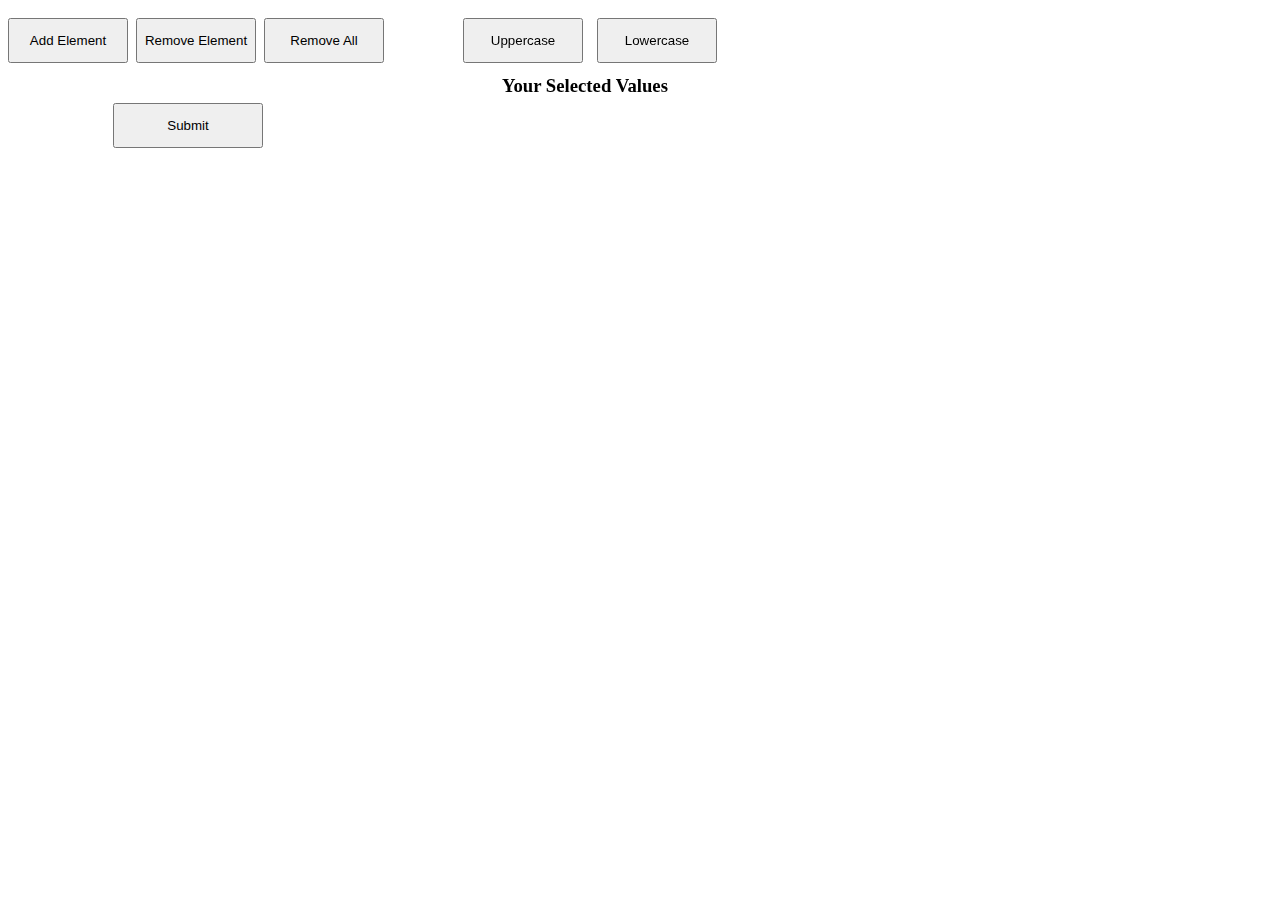
<file: capstone-project /task-eight/index.html>
<!DOCTYPE html>
<html lang="en">

<head>
  <meta charset="UTF-8">
  <meta http-equiv="X-UA-Compatible" content="IE=edge">
  <meta name="viewport" content="width=device-width, initial-scale=1.0">
  <title>Task-8</title>
  <link rel="stylesheet" href="./assets/styles/main.css">
</head>

<body>

  <!-- create user list table & buttons starts here -->
  <div class="create-item">
    <!-- add element & remove element & remove all buttons -->
    <button type="button" onclick="handleCreateInputFiled()">Add Element</button> 
    <button type="button" onclick="handleRemoveElement()"> Remove Element</button> 
    <button type="button" onclick="handleRemoveAllElement()">Remove All</button> 

    <!-- table starts here -->
    <table id="tableItem">
      <thead class="table-head">
      </thead>
      <tbody id="tableBody">
      </tbody>
    </table>
    <!-- table ends here -->

    <!-- user submit button  -->
    <button type="submit" id="submitButton" onclick="handleSubmit()">Submit</button> 
  </div>
  <!-- create user list table & buttons ends here -->

  <!-- display user list starts -->
  <div class="display-item">
    <!-- change text to uppercase and lowercase buttons -->
    <button type="button" onclick="handleUpperCase()">Uppercase</button>
    <button type="button" onclick="handleLowerCase()">Lowercase</button>

    <!-- display user entered list -->
    <div class="display-list">
      <h3>Your Selected Values</h3>
      <p class="selected-value">
      </p>
    </div>
  </div>
  <!-- display user list ends -->

  <script src="./assets/scripts/main.js"></script>
</body>

</html>
</file>
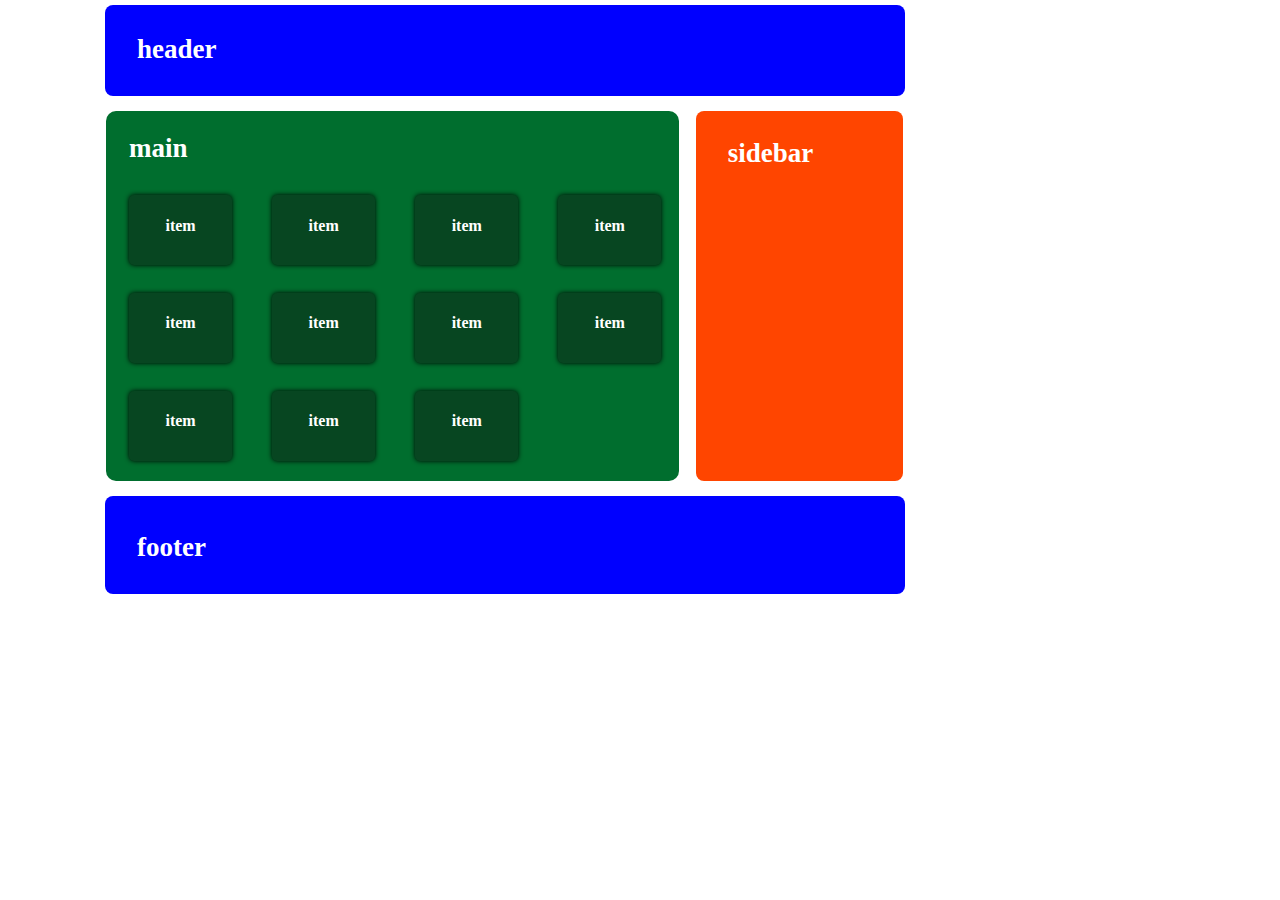
<file: capstone-project /task-five/index.html>
<!DOCTYPE html>
<html lang="en">

<head>
  <meta charset="UTF-8">
  <meta http-equiv="X-UA-Compatible" content="IE=edge">
  <meta name="viewport" content="width=device-width, initial-scale=1.0">
  <title>Task-5</title>
  <link rel="stylesheet" href="./assets/styles/normalize.css">
  <link rel="stylesheet" href="./assets/styles/layout.css">

</head>

<body>
  <!-- header starts here -->
  <header>
    <p>header</p>
  </header>
  <!-- header ends here -->

  <!-- flex container starts here -->
  <main class="flex-container">

    <!-- section starts here -->
    <section>
      <h2>main</h2>
      <article class="main-item">
        <h4>item</h4>
      </article>
      <article class="main-item">
        <h4>item</h4>
      </article>
      <article class="main-item">
        <h4>item</h4>
      </article>
      <article class="main-item">
        <h4>item</h4>
      </article>
      <article class="main-item">
        <h4>item</h4>
      </article>
      <article class="main-item">
        <h4>item</h4>
      </article>
      <article class="main-item">
        <h4>item</h4>
      </article>
      <article class="main-item">
        <h4>item</h4>
      </article>
      <article class="main-item">
        <h4>item</h4>
      </article>
      <article class="main-item">
        <h4>item</h4>
      </article>
      <article class="main-item">
        <h4>item</h4>
      </article>
    </section>
    <!-- section ends here -->

    <!-- aside starts here -->
    <aside>
      <p>sidebar</p>
    </aside>
    <!-- aside ends here -->
  </main>
  <!-- flex container ends here -->

  <!-- footer starts here -->
  <footer>
    <p>footer</p>
  </footer>
  <!-- footer ends here -->
</body>

</html>
</file>
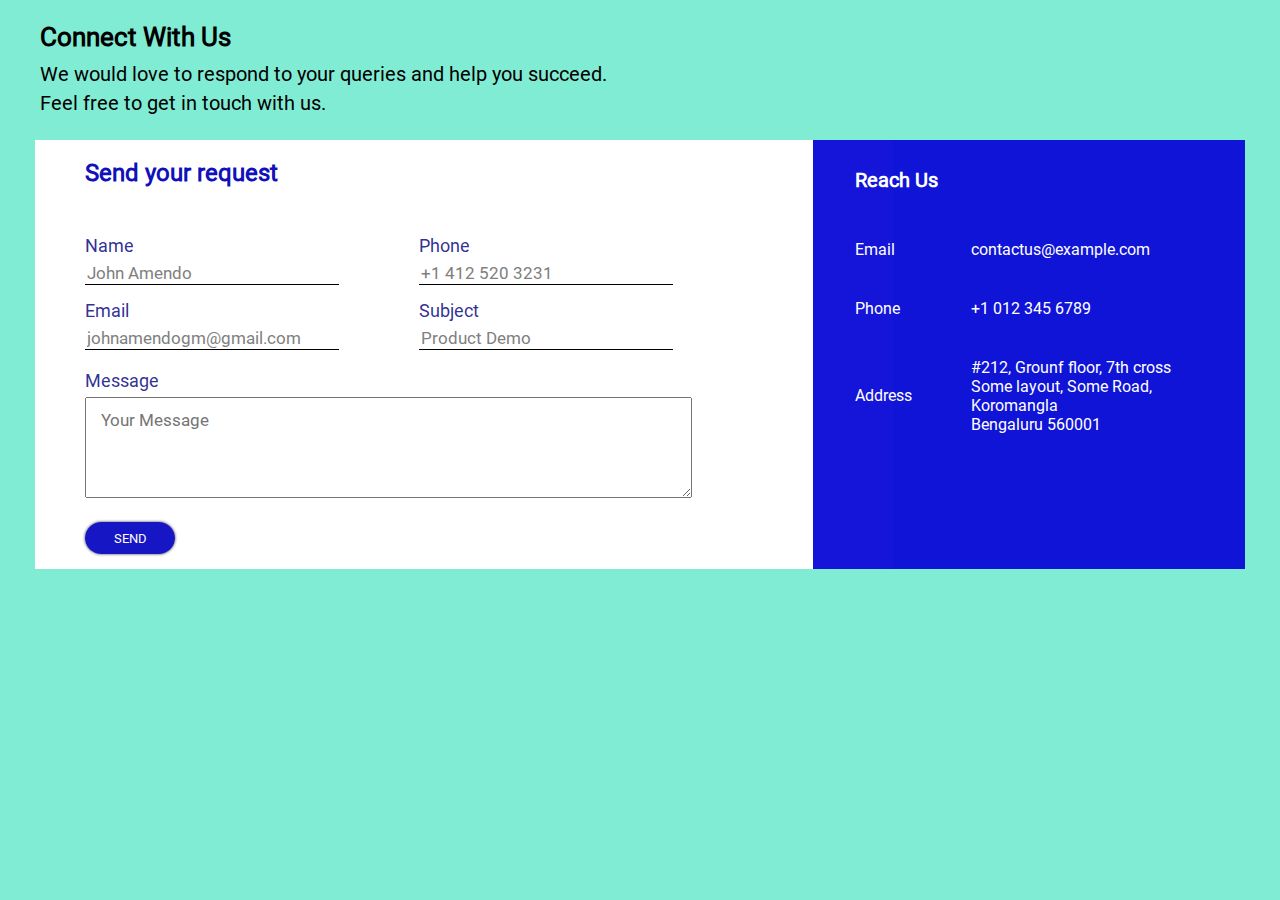
<file: capstone-project /task-four/index.html>
<!DOCTYPE html>
<html lang="en">

<head>
  <meta charset="UTF-8">
  <meta http-equiv="X-UA-Compatible" content="IE=edge">
  <meta name="viewport" content="width=device-width, initial-scale=1.0">
  <title>Task-4</title>
  <link rel="stylesheet" href="./assets/styles/main.css">
</head>

<body>

  <!-- connect us form header -->
  <div class="form-header">
    <h2>Connect With Us</h2>
    <span>We would love to respond to your queries and help you succeed.</span>
    <span>Feel free to get in touch with us.
    </span>
  </div>

  <!-- connect us form starts here -->
  <div class="user-form">

    <section>
      <!-- section header added here -->
      <h2> Send your request </h2>

      <!-- user details starts  -->
      <div class="form-element">
        <div>
          <!--  name input field -->
          <div>
            <label class="form-label" for="userName">Name</label>
            <input type="text" value="John Amendo" id="userName">
          </div>

          <!-- email input field -->
          <div>
            <label class="form-label" for="userEmail">Email</label>
            <input type="text" id="userEmail" value="johnamendogm@gmail.com">
          </div>
        </div>

        <div>
          <!-- phone number input filed -->
          <div>
            <label class="form-label" for="userPhone">Phone</label>
            <input type="text" id="userPhone" value="+1 412 520 3231">
          </div>

          <!-- subject input filed -->
          <div>
            <label class="form-label" for="userSubject">Subject</label>
            <input type="text" id="userSubject" value="Product Demo">
          </div>
        </div>

        <!-- Message textarea input filed -->
        <div class="text-area">
          <label class="form-label" for="userMessage">Message</label>
          <textarea cols="85" rows="6" id="userMessage" placeholder="Your Message"></textarea>
        </div>
      </div>

      <!-- submit button -->
      <button type="button">SEND</button>
    </section>
    <!-- connect us form ends here -->

    <!-- reach us details starts here -->
    <aside>
      <!-- aside header  -->
      <h3>Reach Us</h3>

      <!-- reach us details starts here -->
      <div class="form-reach">

        <!-- reach us  email id details -->
        <div>
          <span>Email</span>
        </div>
        <div>
          <span>contactus@example.com</span>
        </div>

        <!-- reach us phone number details -->
        <div>
          <span>Phone</span>
        </div>
        <div>
          <span>+1 012 345 6789</span>
        </div>

        <!-- reach us address details -->
        <div>
          <span>Address</span>
        </div>
        <div>
          <span>
            <span>#212, Grounf floor, 7th cross</span>
            <span>Some layout, Some Road, </span>
            <span>Koromangla</span>
            <span>Bengaluru 560001</span>
          </span>
        </div>
      </div>
      <!-- reach us details starts here -->
    </aside>
    <!-- reach us details starts here -->
  </div>
</body>

</html>
</file>
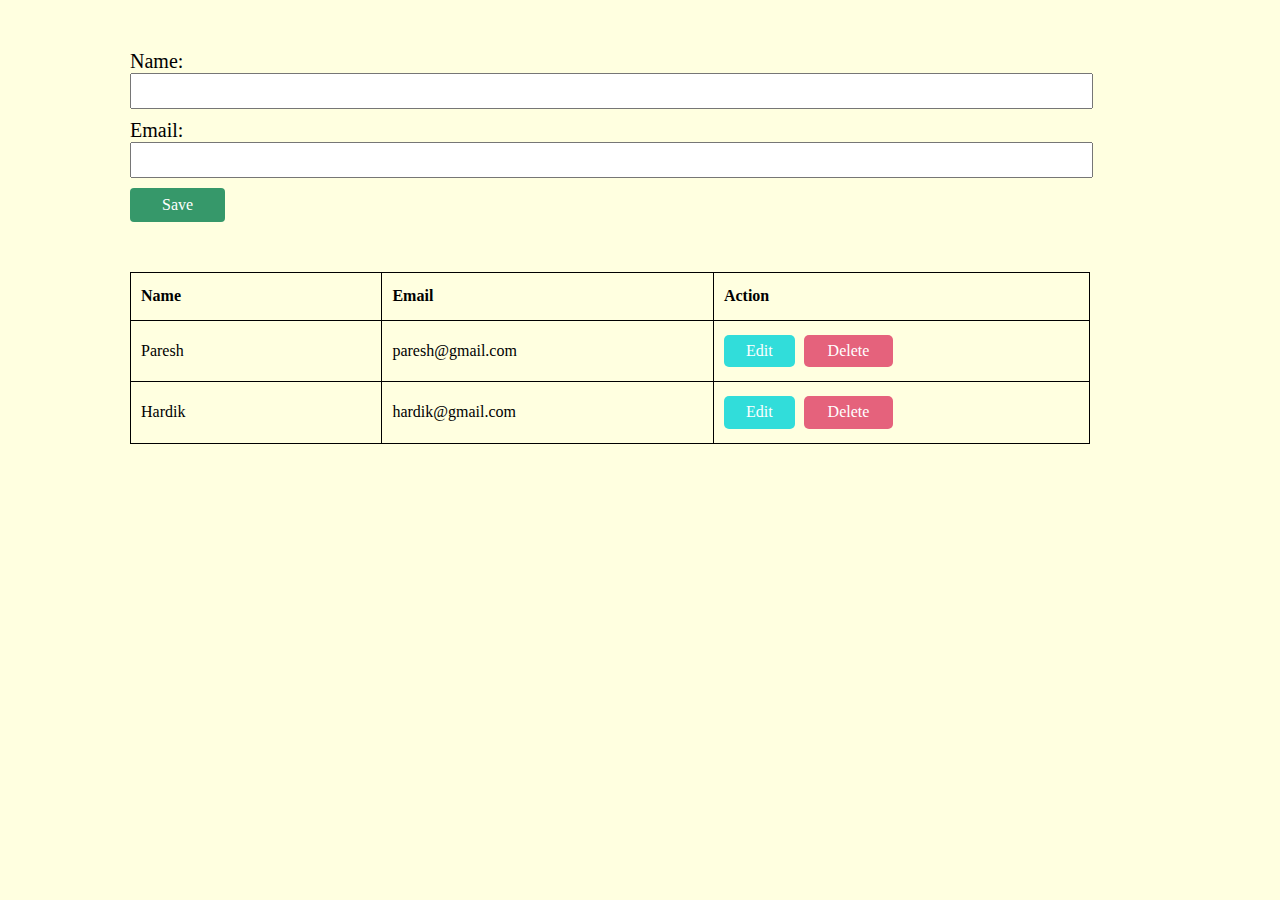
<file: capstone-project /task-seven/index.html>
<!DOCTYPE html>
<html lang="en">

<head>
  <meta charset="UTF-8">
  <meta http-equiv="X-UA-Compatible" content="IE=edge">
  <meta name="viewport" content="width=device-width, initial-scale=1.0">
  <title>Task-7</title>
  <link rel="stylesheet" href="./styles/normalize.css">
  <link rel="stylesheet" href="./styles/main.css">
</head>

<body>
  <!-- user form starts here -->
  <form action="#">
    <div>
      <label for="nameInput">Name: </label>
      <input type="text" id="nameInput" required>
    </div>
    <div>
      <label for="emailInput">Email: </label>
      <input type="email" id="emailInput" required>
    </div>
    <button type="submit" id='submitButton' onclick="handleSaveForm()">Save</button>
  </form>
  <!-- user form ends here -->

  <!-- table starts here -->
  <div id="userTable">
    <table>
      <!-- table head starts  -->
      <thead class="table-head">
        <tr>
          <th>Name</th>
          <th>Email</th>
          <th>Action</th>
        </tr>
      </thead>
      <!-- table head ends -->

      <!-- table body starts -->
      <tbody class="table-body"></tbody>
      <!-- table body ends -->
    </table>
  </div>
  <!-- table ends here -->

  <!--scripts file added here -->
  <script src="./scripts/main.js"></script>
</body>


</html>
</file>
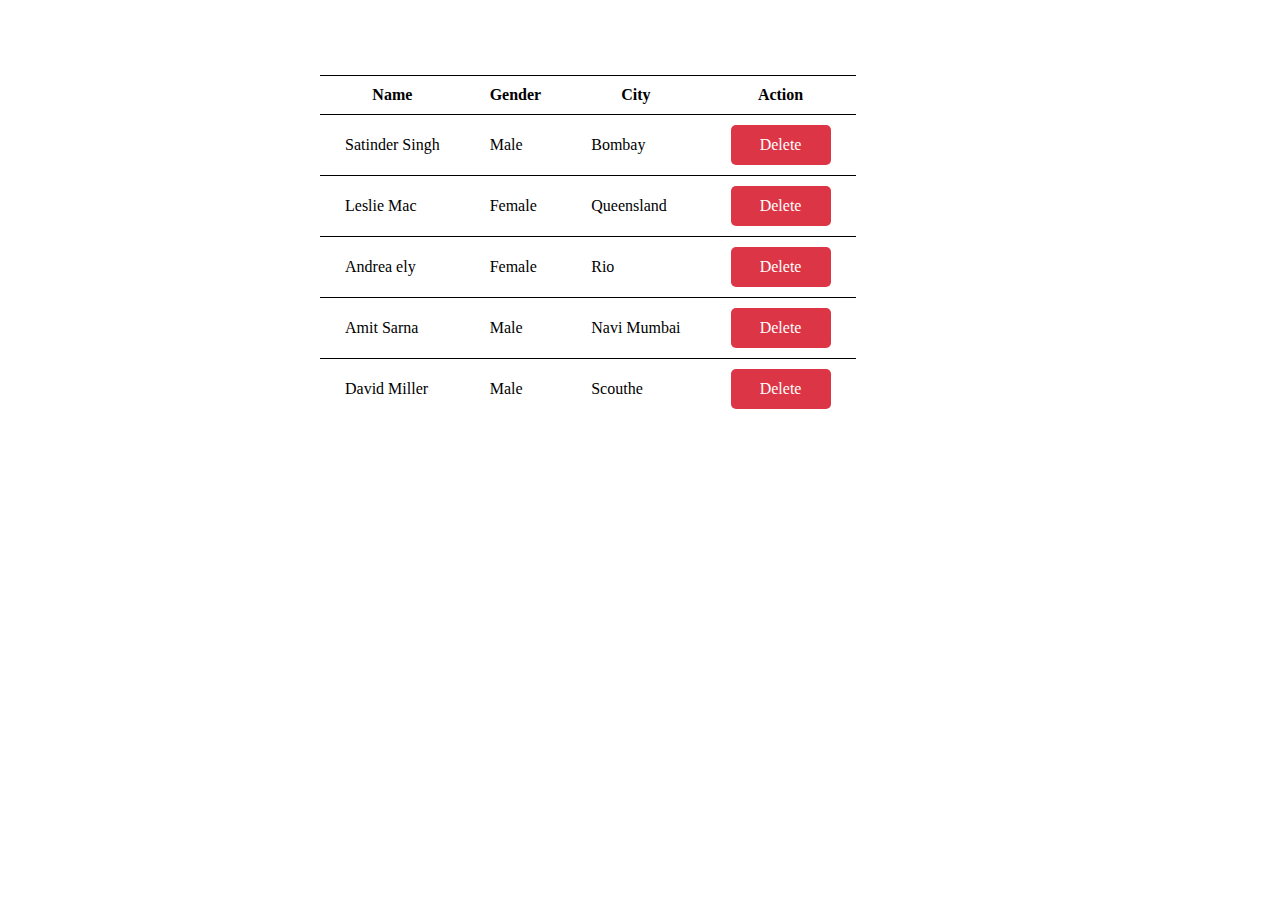
<file: capstone-project /task-six/index.html>
<!DOCTYPE html>
<html lang="en">

<head>
  <meta charset="UTF-8">
  <meta http-equiv="X-UA-Compatible" content="IE=edge">
  <meta name="viewport" content="width=device-width, initial-scale=1.0">
  <title>Task-6</title>
  <link rel="stylesheet" href="./assets/styles/normalize.css">
  <link rel="stylesheet" href="./assets/styles/main.css">
</head>

<body>
  <!-- table starts here -->
  <table id="userTable">

    <!-- table header  -->
    <thead id="tableHead">
      <tr>
        <th>Name</th>
        <th>Gender</th>
        <th>City</th>
        <th>Action</th>
      </tr>
    </thead>

    <!-- table body -->
    <tbody class="table-body">
    </tbody>
  </table>
  <!-- table ends here -->

  <!-- scripts added here -->
  <script src="./assets/scripts/main.js"></script>
</body>

</html>
</file>
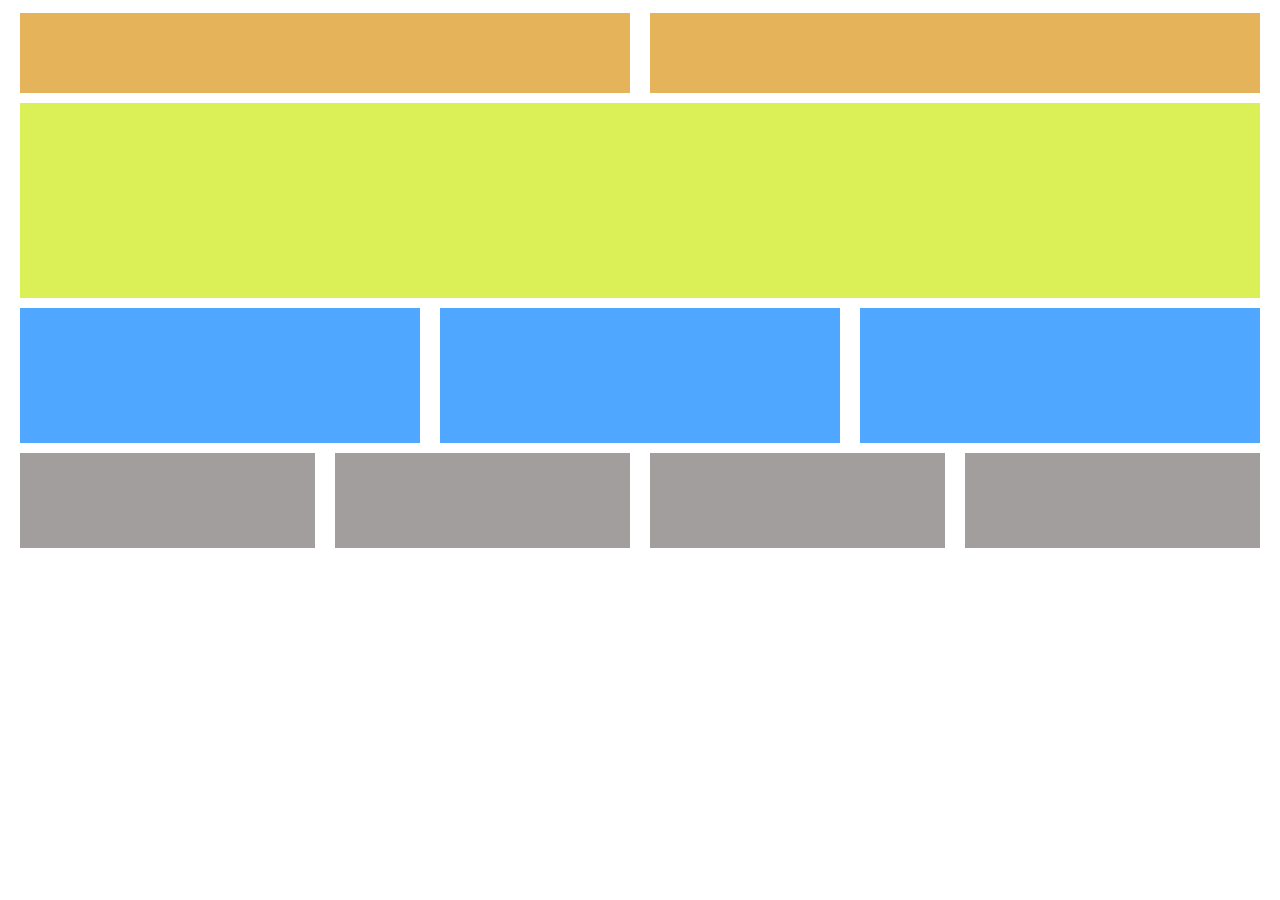
<file: capstone-project /task-three/index.html>
<!DOCTYPE html>
<html lang="en">

<head>
  <meta charset="UTF-8">
  <meta http-equiv="X-UA-Compatible" content="IE=edge">
  <meta name="viewport" content="width=device-width, initial-scale=1.0">
  <title>Task-three</title>
  <link rel="stylesheet" href="./assets/styles/normalize.css">
  <link rel="stylesheet" href="./assets/styles/main.css">
</head>

<body>
  <!-- Layout starts here -->
  <!--first container starts here  -->
  <div class="first-container">
    <div class="first-container-child"></div>
    <div class="first-container-child"></div>
  </div>
  <!-- first container ends here  -->

  <!-- second container starts here  -->
  <div class="second-container">
    <div class="second-container-child"></div>
  </div>
  <!-- second container ends here  -->

  <!--third container starts here -->
  <div class="third-container">
    <div class="third-container-child"></div>
    <div class="third-container-child"></div>
    <div class="third-container-child"></div>
  </div>
  <!-- third container ends here -->

  <!-- forth container starts here -->
  <div class="forth-container">
    <div class="forth-container-child"></div>
    <div class="forth-container-child"></div>
    <div class="forth-container-child"></div>
    <div class="forth-container-child"></div>
  </div>
  <!-- forth container ends here -->
  <!-- layout ends here-->
</body>

</html>
</file>
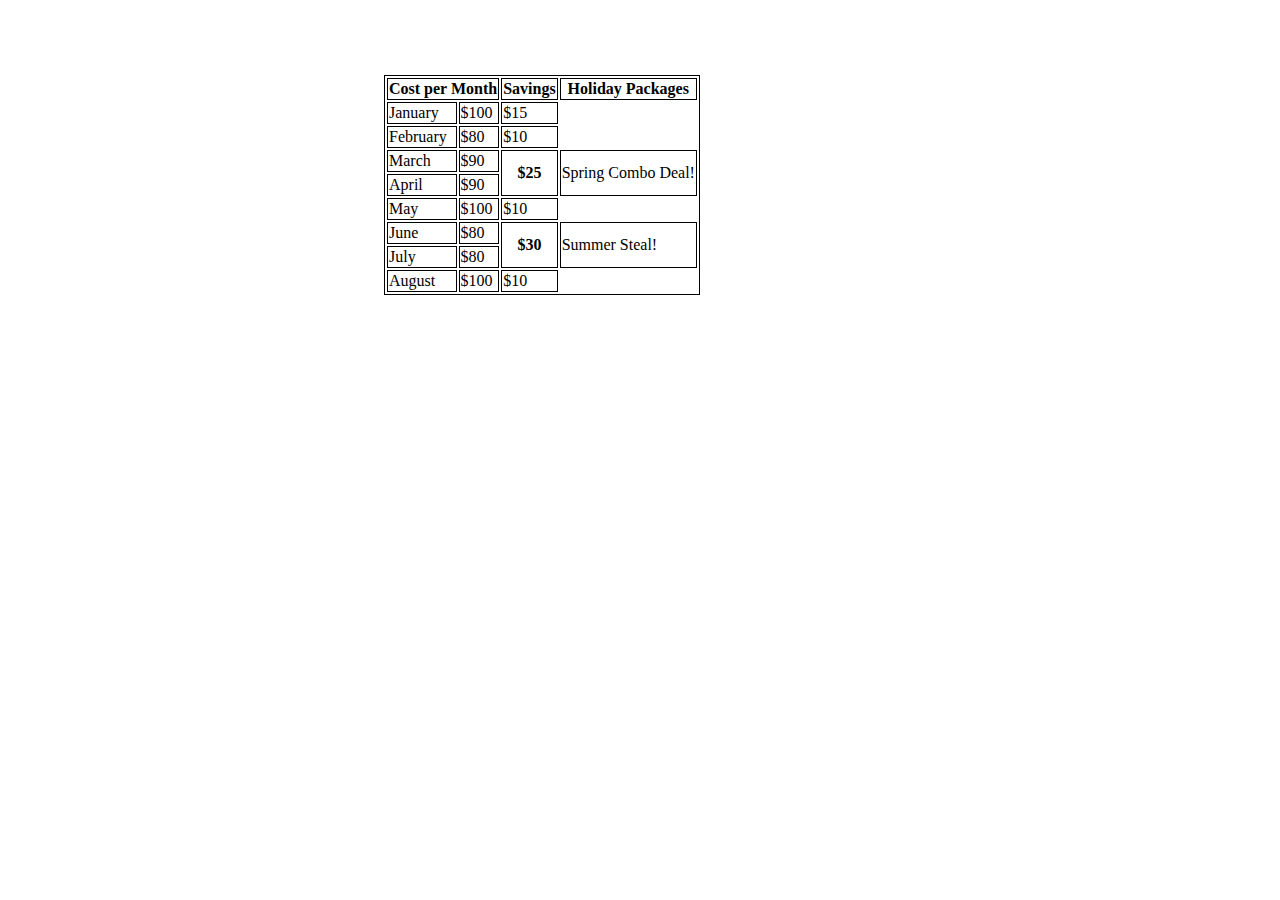
<file: capstone-project /task-two/index.html>
<!DOCTYPE html>
<html lang="en">

<head>
  <meta charset="UTF-8">
  <meta http-equiv="X-UA-Compatible" content="IE=edge">
  <meta name="viewport" content="width=device-width, initial-scale=1.0">
  <title>Task-2</title>

  <!-- table internal styles starts -->
  <style>
    /* price list table styles starts here */
    table,
    td,
    th {
      border: 1px solid black;
    }

    .border-none {
      border: none;
    }

    /* price list table styles ends here */

    /* body styles starts here */
    body {
      margin-left: 30%;
      margin-top: 75px;
    }

    /* body styles ends here */
  </style>
  <!-- table internal styles ends -->

</head>

<body>

  <!-- price list table starts here -->
  <table>
    <!-- table header starts here-->
    <thead>
      <tr>
        <th colspan="2">Cost per Month</th>
        <th>Savings</th>
        <th>Holiday Packages</th>
      </tr>
    </thead>

    <!-- table body -->
    <tbody>

      <!-- price for january month -->
      <tr>
        <td>January</td>
        <td>$100</td>
        <td>$15</td>
        <td class="border-none"></td>
      </tr>

      <!-- price for february month -->
      <tr>
        <td>February</td>
        <td>$80</td>
        <td>$10</td>
        <td class="border-none"></td>
      </tr>

      <!-- spring combo deal starts here-->
      <!-- price for march month -->
      <tr>
        <td>March</td>
        <td>$90</td>
        <th rowspan="2">$25</th>
        <td rowspan="2">Spring Combo Deal!</td>
      </tr>

      <!-- price for April month -->
      <tr>
        <td>April</td>
        <td>$90</td>
      </tr>
      <!-- spring combo deal ends here-->

      <!-- price for May month -->
      <tr>
        <td>May</td>
        <td>$100</td>
        <td>$10</td>
        <td class="border-none"></td>
      </tr>

      <!-- summer steal starts here -->
      <!-- price for june month -->
      <tr>
        <td>June</td>
        <td>$80</td>
        <th rowspan="2">$30</th>
        <td rowspan="2">Summer Steal!</td>
      </tr>

      <!-- price for july month -->
      <tr>
        <td>July</td>
        <td>$80</td>
      </tr>
      <!-- summer steal ends here -->

      <!-- price for august month -->
      <tr>
        <td>August</td>
        <td>$100</td>
        <td>$10</td>
        <td class="border-none"></td>
      </tr>
    </tbody>
    <!-- table body ends here -->
  </table>
  <!-- price list table starts here -->

</body>

</html>
</file>
<file: capstone-project /task-eight/assets/styles/main.css>
/* button styles starts*/
button {
  margin-top: 10px;
  margin-bottom: 20px;
  height: 45px;
  width: 120px;
}

/* buttons margin */
.display-item button {
  margin-left: 10px;
}

/* submit button style */
button[type="submit"] {
  margin-left: 105px;
  width: 150px;
}

/* table styles start here */
#tableItem {
  margin-left: 95px;
  padding: 5px;
  border: 2px dotted black;
}

/* user entered value styles */
.entered-value {
  border: 1px solid black;
  height: 40px;
  width: 150px;
  text-align: center;
}

/* input filed styles */
.user-input {
  border: 1px solid black;
  height: 40px;
  width: 150px;
  text-align: center;
}

/* display item styles */
.display-item {
  display: inline-block;
  position: fixed;
  text-align: center;
  margin-left: 65px;
}

/* selected values styles */
.selected-value {
  font-size: 20px;
}
.create-item {
  display: inline-block;
}

/* user list title styles */
h3 {
  margin: -8px auto -8px auto;
}
</file>
<file: capstone-project /task-five/assets/styles/layout.css>
body {
  margin: 5px;
  font-weight: bolder;
}

header {
  height: 80px;
  background-color: blue;
  color: #fff;
  border-radius: 8px;
  padding-left: 32px;
  padding-top: 2px;
  padding-bottom: 9px;
  font-size: 27px;
  font-weight: bolder;
  width: 60.5%;
  margin-bottom: 15px;
  margin-left: 100px;
}

.flex-container {
  display: flex;
  height: 370px;
  margin-left: 101px;
}

section {
  background-color: #006e2e;
  width: 49%;
  display: flex;
  flex-wrap: wrap;
  gap: 7px;
  border-radius: 10px;
}

section article {
  text-align: center;
  margin: auto 10px 20px 23px;
  height: 70px;
  width: 18%;
  background-color: #074621;
  color: #fff;
  border-radius: 5px;
  box-shadow: 0 0 5px black;
  font-weight: bolder;
}

section h2 {
  font-size: 27px;
  font-weight: bolder;
  color: #fff;
  padding-left: 23px;
}
section h2 {
  width: 100%;
}

aside {
  margin-left: 20px;
  background-color: orangered;
  width: 15%;
  color: #fff;
  border-radius: 8px;
  padding-left: 32px;
  padding-bottom: 6px;
  font-size: 27px;
  font-weight: bolder;
  margin-top: 0;
  font-weight: bolder;
  margin-left: 17px;
}

footer {
  height: 80px;
  background-color: blue;
  color: #fff;
  border-radius: 8px;
  padding-left: 32px;
  padding-top: 9px;
  padding-bottom: 9px;
  margin-top: 15px;
  width: 60.5%;
  font-size: 27px;
  font-weight: bolder;
  margin-left: 100px;
}
</file>
<file: capstone-project /task-four/assets/styles/main.css>
@font-face {
  font-family: "Roboto";
  src: url(../fonts/Roboto/Roboto-Regular.ttf) format("truetype");
}
* {
  font-family: Roboto, "Arial, sans-serif";
}

body {
  background-color: rgba(92, 230, 200, 0.7764705882);
  margin: 5px 15px 15px 15px;
}

.form-label {
  font-size: 18px;
  color: rgba(3, 3, 128, 0.836);
  display: block;
  margin-bottom: 6px;
}

input {
  border: none;
  outline: none;
  border-bottom: 1px solid black;
  font-size: 17px;
  color: gray;
  width: 250px;
  margin-bottom: 10px;
}

button {
  margin-top: 10px;
  margin-bottom: 15px;
  color: #fff;
  height: 32px;
  width: 90px;
  border-radius: 16px;
  background-color: rgba(8, 8, 194, 0.945);
  border: none;
  box-shadow: 0 0 3px rgba(0, 0, 0, 0.788);
  margin-left: 50px;
}
button:hover {
  background-color: rgba(8, 8, 194, 0.772);
}
.form-header {
  margin-left: 25px;
}
.form-header h2 {
  font-size: 26px;
  font-weight: 800px;
  margin-bottom: 30px;
}
.form-header span {
  margin-top: -20px;
  font-size: 20px;
  margin-bottom: 25px;
  display: block;
}

.user-form {
  display: flex;
  margin: auto 20px auto 20px;
}
.user-form h2 {
  color: rgba(2, 2, 183, 0.945);
  margin-bottom: 48px;
}

section {
  background-color: #fff;
}
section div {
  margin-bottom: 5px;
}
section h2 {
  margin-left: 50px;
}

aside {
  color: #fff;
  padding: 8px 42px;
  background-color: rgba(9, 9, 215, 0.954);
  margin-left: -80px;
  width: 55%;
}
aside h3 {
  font-size: 20px;
  margin-bottom: 48px;
}

textarea {
  outline: none;
  width: auto;
  font-size: 17px;
  width: 76.5%;
  height: 85px;
}

textarea[placeholder] {
  padding-left: 15px;
  padding-top: 12px;
}

.form-element {
  display: flex;
  flex-wrap: wrap;
  margin-left: 50px;
}
.form-element div {
  margin-right: 40px;
}

.form-reach {
  display: grid;
  grid-template-columns: 1fr 2fr;
  align-items: center;
  row-gap: 40px;
}

.form-reach div span:nth-child(4) {
  display: block;
}

/*# sourceMappingURL=main.css.map */
</file>
<file: capstone-project /task-seven/styles/main.css>
/* body style starts here */
/* sets the body margin */
body {
  margin: 50px auto auto 130px;
  background-color: #ffffe0;
}

/* sets the table styles */
table,
th,
td {
  border: 1px solid black;
  border-collapse: collapse;
  padding: 14px 196px 14px 10px;
  text-align: start;
}

/* user form styles starts */
/* sets the input filed styles*/
input {
  width: 83%;
  height: 30px;
  margin-bottom: 10px;
  outline: none;
}

/* sets label styles */
label {
  display: block;
  font-size: 20px;
}

/* sets the save button styles */
button[type="submit"] {
  background-color: #36986a;
  color: white;
  padding: 8px 32px;
  border-radius: 4px;
  border: none;
  margin-bottom: 50px;
  cursor: pointer;
}
button[type="submit"]:hover {
  background-color: #249b64b0;
}

/* sets the edit button styles */
.edit-button {
  background-color: rgba(28, 218, 218, 0.904);
  padding: 7px 22px;
  display: inline-block;
  border-radius: 5px;
  border: none;
  color: #fff;
  cursor: pointer;
}
.edit-button:hover {
  background-color: rgba(30, 211, 211, 0.553);
}

/* sets the delete button styles */
.delete-button {
  background-color: #e5627c;
  padding: 7px 24px;
  display: inline-block;
  border-radius: 5px;
  border: none;
  color: #fff;
  cursor: pointer;
  margin-left: 5px;
}
.delete-button:hover {
  background-color: #e636599e;
}

/* body style starts here */
</file>
<file: capstone-project /task-six/assets/styles/main.css>
/* sets the table styles */
table {
  margin-left: 25%;
  margin-top: 75px;
  border-collapse: collapse;
  position: sticky;
}

/* sets the table head styles */
th {
  padding: 10px 25px;
  border: 1px solid black;
  border-collapse: collapse;
  border-right: none;
  border-left: none;
  position: sticky;
}

/* sets the table data styles */
td {
  padding: 10px 25px 10px 25px;
  border: 1px solid black;
  border-collapse: collapse;
  border-right: none;
  border-left: none;
  border-bottom: none;
  position: sticky;
}

/* sets the table last child border */
td:last-child {
  border-bottom: none;
}

/* sets the button styles*/
.delete-button {
  background-color: #dc3545;
  color: #fff;
  border-radius: 5px;
  height: 40px;
  width: 100px;
  color: #fff;
  border: none;
}

/* sets the transition styles for delete button */
.transition-delete {
  color: #fff;
  border-radius: 5px;
  height: 40px;
  width: 100px;
  color: #fff;
  border: none;
  background-color: #004369;
  transition: background-color 0.6s;
  transition: 0.7s;
  transform: scale(1.1) translate(10px);
  cursor: pointer;
}
</file>
<file: capstone-project /task-three/assets/styles/main.css>
/* body styles start here */
body {
  margin: 8px 10px;
}

.container {
  width: auto;
  margin: 5px 10px 5px 10px;
}
/*styles for screen size max-width 768px starts */
/*first container-child styles for screen size max-width 768px*/
.first-container-child {
  width: auto;
  height: 40px;
  background-color: rgba(221, 160, 48, 0.795);
}

/*second container-child styles for screen size max-width 768px*/
.second-container-child {
  width: auto;
  height: 55px;
  background-color: #d1eb27c7;
  margin: 5px 10px 5px 10px;
}

/*third container-child styles for screen size max-width 768px*/
.third-container-child {
  width: auto;
  height: 85px;
  background-color: #50a7ff;
  margin: 5px 10px 5px 10px;
}

/*forth container styles for screen size max-width 768px*/
.forth-container-child {
  width: auto;
  height: 45px;
  margin: 5px 10px 5px 10px;
  background-color: #a39e9e;
}
/*styles for screen size max-width 768px ends */

/*styles for screen size max-width 1024px starts */
@media (min-width: 768px) and (max-width: 1024px) {
  /*first container-child styles for screen size max-width 1024px*/
  .first-container-child {
    height: 35px;
    margin: 5px;
  }

  /*second container-child styles for screen size max-width 1024px*/
  .second-container-child {
    width: auto;
    height: 110px;
    margin: 5px;
  }

  /*third container-child styles for screen size max-width 1024px*/
  .third-container-child {
    width: auto;
    height: 50px;
    margin: 5px;
  }

  /*forth container styles for screen size max-width 1024px*/
  .forth-container {
    display: flex;
    flex-wrap: wrap;
  }

  /*forth container-child styles for screen size max-width 1024px*/
  .forth-container-child {
    flex: 1 0 45%;
    height: 45px;
    margin: 2.5px 5px 2.5px 5px;
  }
}
/*styles for screen size max-width 1024px ends*/

/*styles for screen size above 1024px starts */
@media (min-width: 1024px) {
  /*first container styles for screen size above 1024px*/
  .first-container {
    display: flex;
  }
  .first-container-child {
    width: 100%;
    height: 80px;
    margin: 5px 10px 5px 10px;
  }

  /*second container styles for screen size above 1024px*/
  .second-container-child {
    width: auto;
    height: 195px;
    margin: 5px 10px 5px 10px;
  }

  /*forth container styles for screen size above 1024px*/
  .third-container {
    display: flex;
  }
  .third-container-child {
    width: 33.33%;
    height: 135px;
    margin: 5px 10px 5px 10px;
  }

  /*forth container styles for screen size above 1024px*/
  .forth-container {
    display: flex;
  }
  .forth-container-child {
    flex: 1 1 22%;
    height: 95px;
    margin: 5px 10px 5px 10px;
  }
}
/*styles for screen size above 1024px ends */
</file>
